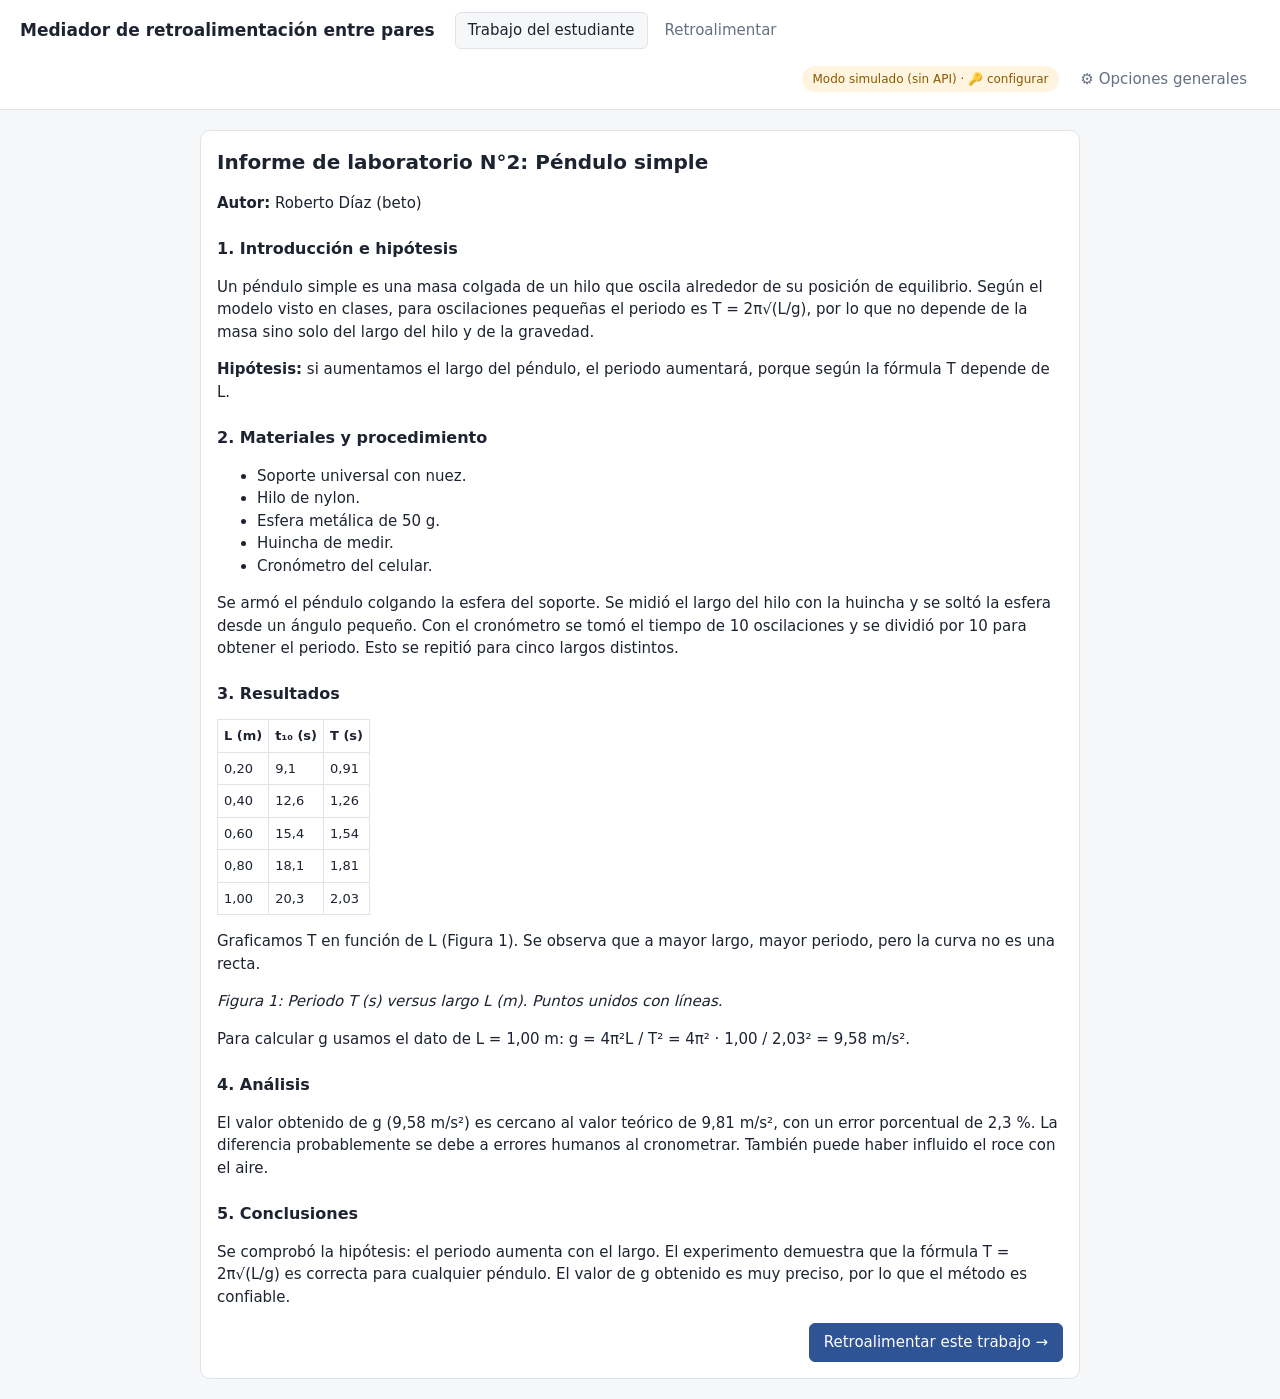
<file: docs/index.html>
<!doctype html>
<html lang="es">
<head>
<meta charset="utf-8">
<meta name="viewport" content="width=device-width, initial-scale=1">
<title>Mediador de retroalimentación</title>
<link rel="stylesheet" href="estilo.css">
<script src="marked.min.js"></script>
<script src="config.js"></script>
</head>
<body>
<header>
  <h1>Mediador de retroalimentación entre pares</h1>
  <nav>
    <button class="tab activo" data-tab="trabajo">Trabajo del estudiante</button>
    <button class="tab" data-tab="retro">Retroalimentar</button>
  </nav>
  <div class="header-der">
    <button id="modo" class="chip" title="Configurar API key y modelo"></button>
    <button class="tab" data-tab="opciones" title="API key, prompt del mediador y registro">⚙️ Opciones generales</button>
  </div>
</header>

<!-- ================= TRABAJO DEL ESTUDIANTE ================= -->
<main id="tab-trabajo" class="panel activo">
  <section class="col col-lectura">
    <article id="trabajo" class="md"></article>
    <div class="acciones">
      <button data-ir="retro">Retroalimentar este trabajo →</button>
    </div>
  </section>
</main>

<!-- ================= RETROALIMENTAR ================= -->
<main id="tab-retro" class="panel">
  <section class="col col-retro">
    <div class="fila-controles">
      <label style="flex:1">Tu nombre
        <input id="in-nombre" type="text" placeholder="Nombre y apellido">
      </label>
      <label>Retroalimentas a
        <input id="in-destino" type="text" disabled>
      </label>
      <button id="btn-nueva" class="sec" title="Empezar otra retroalimentación">Nueva</button>
    </div>

    <div id="historial"></div>

    <div id="editor-box" class="tarjeta">
      <div class="editor-cab">
        <strong id="editor-titulo">Tu comentario</strong>
        <span id="ronda" class="muted"></span>
      </div>
      <div class="ejemplo-fila">
        <select class="sel-ejemplo" data-destino="#borrador" data-nota="#nota-ejemplo" aria-label="Cargar un ejemplo de retroalimentación"></select>
        <span id="nota-ejemplo" class="muted small"></span>
      </div>
      <textarea id="borrador" rows="9" placeholder="Escribe aquí tu retroalimentación para tu compañero. Refiérete a partes concretas del informe y a los criterios de la rúbrica."></textarea>
      <div class="acciones">
        <span id="contador" class="muted"></span>
        <button id="btn-enviar" class="sec" disabled title="Enviar la última versión revisada">Enviar al compañero</button>
        <button id="btn-revisar">Revisar con la IA</button>
      </div>
      <p id="aviso" class="aviso" hidden></p>
    </div>

    <div id="entregado" class="tarjeta exito" hidden></div>
  </section>

  <aside class="col col-rubrica">
    <div class="editor-cab">
      <strong>Enunciado y rúbrica</strong>
      <button class="enlace" data-ir="trabajo">Ver el trabajo</button>
    </div>
    <article id="rubrica" class="md"></article>
  </aside>
</main>

<!-- ================= OPCIONES GENERALES ================= -->
<main id="tab-opciones" class="panel">
  <div class="subtabs">
    <button class="subtab activo" data-sub="op-api">API key y modelo</button>
    <button class="subtab" data-sub="op-prompt">Prompt del mediador</button>
    <button class="subtab" data-sub="op-registro">Registro</button>
  </div>

  <section id="op-api" class="sub activo col col-form">
    <form id="form-config" class="dlg" onsubmit="return false">
      <label>API key de OpenAI
        <input id="cfg-key" type="password" autocomplete="off" placeholder="sk-..." spellcheck="false">
      </label>
      <p id="cfg-estado" class="small"></p>
      <p class="nota">La key se guarda solo en este navegador y se envía directo a OpenAI; no pasa por GitHub.
        Aun así, quien use este computador podría verla: usa una key de proyecto con <b>límite de gasto</b> y revócala al terminar el piloto.
        Sin key, el mediador funciona en <b>modo simulado</b> (reglas simples, sin IA).</p>
      <div class="fila2">
        <label>Modelo <input id="cfg-modelo" type="text"></label>
        <label>Rondas sugeridas <input id="cfg-rondas" type="number" min="1"></label>
      </div>
      <div class="acciones">
        <button type="button" id="btn-cfg-enlace" class="sec" title="Copia un enlace que configura la key al abrirlo">Copiar enlace con key</button>
        <button type="button" id="btn-cfg-quitar" class="sec">Quitar key</button>
        <button type="button" id="btn-cfg-guardar">Guardar</button>
      </div>
      <p id="cfg-msg" class="muted small"></p>
    </form>
  </section>

  <div id="op-prompt" class="sub grid2">
  <section class="col col-prompt">
    <div class="editor-cab">
      <strong>Prompt del mediador</strong>
      <span id="prompt-estado" class="muted"></span>
    </div>
    <p class="muted small">Marcadores (se rellenan en cada ronda): <span id="marcadores"></span>.
      Lo que guardes aquí se usa <b>solo en este navegador</b>. Para que lo usen todos, descárgalo y
      reemplaza <code>docs/prompts/prompt_mediador.md</code> en el repositorio.</p>
    <textarea id="prompt-texto" class="mono" spellcheck="false"></textarea>
    <ul id="prompt-problemas" class="problemas"></ul>
    <div class="acciones">
      <button id="btn-prompt-restaurar" class="sec" title="Volver al prompt publicado en el repositorio">Usar el del repositorio</button>
      <button id="btn-prompt-descargar" class="sec">Descargar .md</button>
      <button id="btn-prompt-descartar" class="sec">Descartar cambios</button>
      <button id="btn-prompt-guardar">Guardar en este navegador</button>
    </div>
  </section>
  <section class="col col-prueba">
    <strong>Probar el prompt del editor</strong>
    <p class="muted small">Evalúa un borrador con el texto del editor (aunque no esté guardado). No queda en el registro.</p>
    <div class="ejemplo-fila">
      <select class="sel-ejemplo" data-destino="#prueba-borrador" data-nota="#nota-prueba" aria-label="Cargar un ejemplo de retroalimentación"></select>
      <span id="nota-prueba" class="muted small"></span>
    </div>
    <textarea id="prueba-borrador" rows="7">Tu informe está bien pero le falta más análisis. Deberías mejorar las conclusiones.</textarea>
    <div class="acciones">
      <label class="small">Ronda <input id="prueba-ronda" type="number" min="1" value="1" style="width:4em"></label>
      <button id="btn-vista" class="sec">Ver prompt completo</button>
      <button id="btn-probar-todos" class="sec" title="Evalúa todos los ejemplos con el prompt del editor">Probar todos los ejemplos</button>
      <button id="btn-probar">Probar</button>
    </div>
    <div id="prueba-todos"></div>
    <div id="prueba-resultado"></div>
    <pre id="prueba-vista" class="mono vista" hidden></pre>
  </section>
  </div>

  <section id="op-registro" class="sub col">
    <div class="acciones izq">
      <strong>Iteraciones registradas en este navegador</strong>
      <button id="btn-reg-descargar" class="sec">Descargar CSV (Excel)</button>
      <button id="btn-reg-borrar" class="sec">Borrar registro local</button>
    </div>
    <p id="reg-central" class="muted small"></p>
    <div class="tabla-wrap"><table id="tabla-registro"></table></div>
  </section>
</main>

<template id="tpl-eval">
  <div class="tarjeta eval">
    <div class="eval-cab"><strong class="eval-titulo"></strong><span class="eval-global muted"></span></div>
    <div class="barras"></div>
    <p class="eval-msg"></p>
    <ul class="eval-sug"></ul>
    <p class="eval-fort muted small"></p>
  </div>
</template>

<script src="mediador.js"></script>
<script src="app.js"></script>
</body>
</html>
</file>
<file: docs/estilo.css>
[hidden] { display: none !important; }
:root {
  --bg: #f6f7f9; --panel: #ffffff; --texto: #1d2330; --muted: #667085; --borde: #dfe3ea;
  --acento: #2f5496; --acento-t: #ffffff; --ok: #1f7a4d; --ok-bg: #e8f5ee;
  --mal: #b42318; --mal-bg: #fdecea; --warn: #8a5a00; --warn-bg: #fff4e0;
  --ins: #d9f2e3; --del: #fbe0e0; --punto: #c9d2e3;
}
@media (prefers-color-scheme: dark) {
  :root {
    --bg: #12151b; --panel: #1b1f27; --texto: #e5e8ee; --muted: #98a2b3; --borde: #2c323d;
    --acento: #7aa2f7; --acento-t: #0f1218; --ok: #6fd3a0; --ok-bg: #16301f;
    --mal: #ff8a80; --mal-bg: #3a1b1b; --warn: #f5c26b; --warn-bg: #352a14;
    --ins: #1f4630; --del: #4a2222; --punto: #3a4252;
  }
}
* { box-sizing: border-box; }
body { margin: 0; font: 15px/1.5 system-ui, -apple-system, "Segoe UI", sans-serif; background: var(--bg); color: var(--texto); }
header { display: flex; flex-wrap: wrap; align-items: center; gap: 12px 20px; padding: 12px 20px; background: var(--panel); border-bottom: 1px solid var(--borde); position: sticky; top: 0; z-index: 2; }
h1 { font-size: 17px; margin: 0; }
nav { display: flex; gap: 4px; }
.tab, .subtab { background: none; border: 1px solid transparent; color: var(--muted); padding: 6px 12px; border-radius: 6px; cursor: pointer; font: inherit; }
.tab.activo, .subtab.activo { color: var(--texto); background: var(--bg); border-color: var(--borde); }
.chip { cursor: pointer; font-family: inherit; margin-left: auto; font-size: 12px; padding: 3px 10px; border-radius: 999px; background: var(--bg); border: 1px solid var(--borde); color: var(--muted); }
.chip.simulado { background: var(--warn-bg); color: var(--warn); border-color: transparent; }

.panel { display: none; gap: 20px; padding: 20px; max-width: 1400px; margin: 0 auto; }
.panel.activo { display: grid; grid-template-columns: minmax(0, 1fr) minmax(0, 1fr); }
#tab-registro.activo { grid-template-columns: 1fr; }
@media (max-width: 900px) { .panel.activo { grid-template-columns: 1fr; padding: 12px 16px; } }
.col { background: var(--panel); border: 1px solid var(--borde); border-radius: 10px; padding: 16px; min-width: 0; }
.col-rubrica { max-height: calc(100vh - 100px); overflow: auto; position: sticky; top: 76px; align-self: start; }
@media (max-width: 900px) { .col-rubrica { position: static; max-height: 50vh; } }
.subtabs { display: flex; gap: 4px; margin-bottom: 8px; }
.sub { display: none; } .sub.activo { display: block; }
.md table { border-collapse: collapse; font-size: 13px; width: 100%; }
.md th, .md td { border: 1px solid var(--borde); padding: 6px; vertical-align: top; text-align: left; }
.md h1 { font-size: 20px; } .md h2 { font-size: 16px; margin-top: 1.4em; }

.fila-controles { display: flex; flex-wrap: wrap; gap: 12px; align-items: end; margin-bottom: 12px; }
label { display: flex; flex-direction: column; gap: 2px; font-size: 13px; color: var(--muted); }
select, textarea, input { font: inherit; color: var(--texto); background: var(--bg); border: 1px solid var(--borde); border-radius: 6px; padding: 6px 8px; }
textarea { width: 100%; resize: vertical; }
textarea:focus, select:focus, input:focus { outline: 2px solid var(--acento); outline-offset: -1px; }
.mono { font-family: ui-monospace, "SFMono-Regular", Menlo, Consolas, monospace; font-size: 13px; }
#prompt-texto { min-height: 60vh; }

button, .boton { font: inherit; padding: 7px 14px; border-radius: 6px; border: 1px solid var(--acento); background: var(--acento); color: var(--acento-t); cursor: pointer; text-decoration: none; display: inline-block; }
button.sec, .boton.sec { background: transparent; color: var(--acento); }
button:disabled { opacity: .45; cursor: not-allowed; }
.acciones { display: flex; flex-wrap: wrap; gap: 8px; align-items: center; justify-content: flex-end; margin-top: 8px; }
.acciones.izq { justify-content: flex-start; margin: 0 0 12px; }
.acciones .muted:first-child { margin-right: auto; }
.muted { color: var(--muted); } .small { font-size: 13px; }

.tarjeta { border: 1px solid var(--borde); border-radius: 8px; padding: 12px 14px; margin: 10px 0; background: var(--panel); }
.tarjeta.exito { background: var(--ok-bg); border-color: transparent; white-space: pre-wrap; }
.tarjeta.bloq { background: var(--mal-bg); border-color: transparent; }
.tarjeta.listo { border-color: var(--ok); }
.editor-cab, .eval-cab { display: flex; justify-content: space-between; gap: 8px; align-items: baseline; margin-bottom: 6px; }
.version { white-space: pre-wrap; font-size: 14px; }
.version ins { background: var(--ins); text-decoration: none; border-radius: 2px; }
.version del { background: var(--del); border-radius: 2px; }
.barras { display: grid; grid-template-columns: max-content auto; gap: 2px 12px; font-size: 13px; margin: 4px 0 8px; }
.puntos { display: flex; gap: 3px; align-items: center; }
.puntos i { width: 18px; height: 8px; border-radius: 2px; background: var(--punto); }
.puntos i.on { background: var(--acento); }
.puntos.bajo i.on { background: var(--warn); }
.eval-msg { margin: 6px 0; white-space: pre-wrap; }
.eval-sug { margin: 6px 0; padding-left: 20px; }
.aviso { margin: 8px 0 0; padding: 8px 10px; border-radius: 6px; background: var(--mal-bg); color: var(--mal); font-size: 14px; }
.aviso.info { background: var(--warn-bg); color: var(--warn); }
details.ronda > summary { cursor: pointer; color: var(--muted); font-size: 13px; padding: 4px 0; }
.problemas { color: var(--warn); font-size: 13px; padding-left: 18px; margin: 6px 0; }
.vista { white-space: pre-wrap; background: var(--bg); padding: 10px; border-radius: 6px; border: 1px solid var(--borde); max-height: 60vh; overflow: auto; }

.tabla-wrap { overflow: auto; max-height: calc(100vh - 170px); }
table#tabla-registro { border-collapse: collapse; font-size: 13px; width: 100%; }
#tabla-registro th { position: sticky; top: 0; background: var(--panel); text-align: left; border-bottom: 2px solid var(--borde); padding: 6px; white-space: nowrap; }
#tabla-registro td { border-bottom: 1px solid var(--borde); padding: 6px; vertical-align: top; }
#tabla-registro td.texto { min-width: 280px; max-width: 480px; white-space: pre-wrap; }
#tabla-registro tr.bloq td { background: var(--mal-bg); }
#tabla-registro tr.final td { background: var(--ok-bg); }
.cargando { opacity: .6; pointer-events: none; }
.chip.sinclave::after { content: " · 🔑 configurar"; }
dialog { border: 1px solid var(--borde); border-radius: 10px; background: var(--panel); color: var(--texto); padding: 0; width: min(520px, calc(100vw - 32px)); }
dialog::backdrop { background: rgba(0,0,0,.35); }
.dlg { padding: 18px; display: flex; flex-direction: column; gap: 10px; }
.dlg input { width: 100%; }
input[type=text], input[type=password], input[type=url] { width: 100%; }
.dlg label { gap: 4px; }
.dlg .fila2 { display: grid; grid-template-columns: 1fr 1fr; gap: 10px; }
.nota { font-size: 13px; padding: 8px 10px; border-radius: 6px; background: var(--warn-bg); color: var(--warn); }

.ejemplo-fila { display: flex; flex-wrap: wrap; gap: 8px; align-items: center; margin-bottom: 8px; }
.ejemplo-fila select { max-width: 100%; }
.tabla-ejemplos { border-collapse: collapse; font-size: 13px; width: 100%; margin-top: 10px; }
.tabla-ejemplos th, .tabla-ejemplos td { border-bottom: 1px solid var(--borde); padding: 5px 6px; text-align: left; vertical-align: top; }
.tabla-ejemplos td.n { text-align: center; font-variant-numeric: tabular-nums; }
.tabla-ejemplos td.b2 { color: var(--warn); font-weight: 600; }
.tabla-ejemplos tr.bloq td { background: var(--mal-bg); }
.tabla-ejemplos tr { cursor: pointer; }

/* --- disposición: Trabajo | Retroalimentar | Opciones generales --- */
.header-der { margin-left: auto; display: flex; gap: 8px; align-items: center; flex-wrap: wrap; }
.header-der .chip { margin-left: 0; }
#tab-trabajo.activo { grid-template-columns: minmax(0, 1fr); }
.col-lectura { max-width: 880px; width: 100%; margin: 0 auto; }
#tab-retro.activo { grid-template-columns: minmax(0, 3fr) minmax(0, 2fr); }
#tab-opciones.activo { display: block; }
#tab-opciones .subtabs { margin-bottom: 12px; }
.grid2.activo { display: grid; grid-template-columns: minmax(0, 1fr) minmax(0, 1fr); gap: 20px; }
.col-form { max-width: 680px; }
.col-form .dlg { padding: 0; }
button.enlace { background: none; border: none; color: var(--acento); padding: 0; text-decoration: underline; font-size: 13px; }
@media (max-width: 900px) {
  #tab-retro.activo, .grid2.activo { grid-template-columns: minmax(0, 1fr); }
  .col-rubrica { order: 2; }
}
.md table { display: block; overflow-x: auto; }
.col-rubrica .md { font-size: 14px; }
</file>
